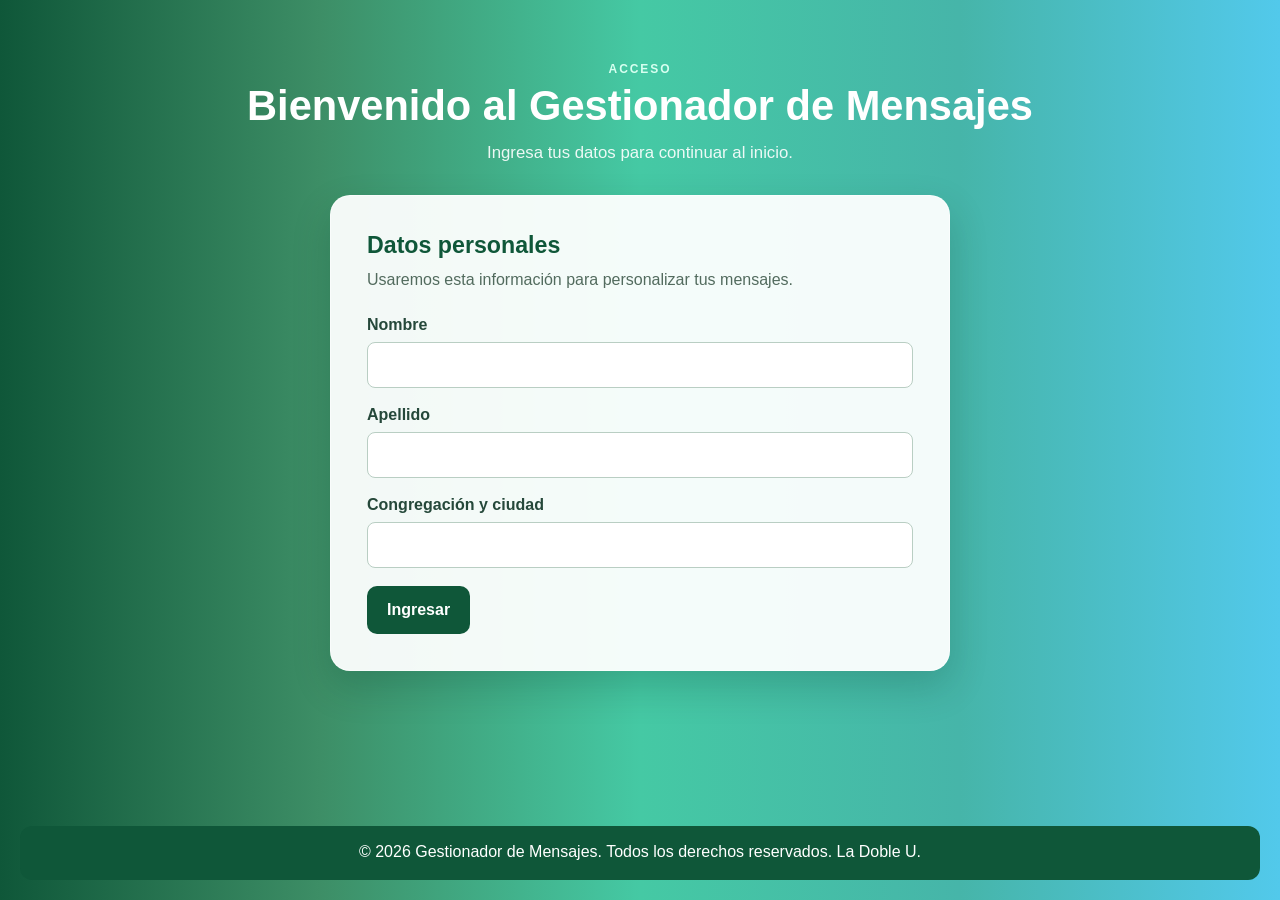
<file: index.html>
<!DOCTYPE html>
<html lang="es">
<head>
    <meta charset="UTF-8">
    <meta name="viewport" content="width=device-width, initial-scale=1.0">
    <meta name="theme-color" content="#0f5739">
    <link rel="manifest" href="manifest.json">
    <link rel="icon" type="image/png" href="LogoGDM.jpeg">
    <link rel="stylesheet" href="estilos.css">
    <title>Acceso | Gestionador de Mensajes</title>
</head>

<body class="pagina-configuracion">
    <main class="configuracion-main">
        <header class="seccion-encabezado">
            <p class="seccion-etiqueta">ACCESO</p>
            <h1>Bienvenido al Gestionador de Mensajes</h1>
            <p>Ingresa tus datos para continuar al inicio.</p>
        </header>

        <section class="container configuracion-card" aria-labelledby="titulo-datos">
            <h2 id="titulo-datos">Datos personales</h2>
            <p class="configuracion-descripcion">Usaremos esta información para personalizar tus mensajes.</p>

            <form id="form-datos-personales" class="configuracion-form">
                <div class="configuracion-campo">
                    <label for="nombre">Nombre</label>
                    <input type="text" id="nombre" name="nombre" autocomplete="given-name" required>
                </div>

                <div class="configuracion-campo">
                    <label for="apellido">Apellido</label>
                    <input type="text" id="apellido" name="apellido" autocomplete="family-name" required>
                </div>

                <div class="configuracion-campo">
                    <label for="congregacion">Congregación y ciudad </label>
                    <input type="text" id="congregacion" name="congregacion" autocomplete="organization" required>
                </div>
                <button type="submit" class="button">Ingresar</button>
            </form>
        </section>
    </main>

    <footer class="footer">
        <p>© 2026 Gestionador de Mensajes. Todos los derechos reservados. La Doble U.</p>
    </footer>

    <script>
        const form = document.getElementById("form-datos-personales");
        const nombreInput = document.getElementById("nombre");
        const apellidoInput = document.getElementById("apellido");
        const congregacionInput = document.getElementById("congregacion");

        form.addEventListener("submit", (event) => {
            event.preventDefault();
            localStorage.setItem("nombreUsuario", nombreInput.value.trim());
            localStorage.setItem("apellidoUsuario", apellidoInput.value.trim());
            localStorage.setItem("congregacionUsuario", congregacionInput.value.trim());
            window.location.href = "Home.html";
        });

    </script>
</body>
</html>
</file>
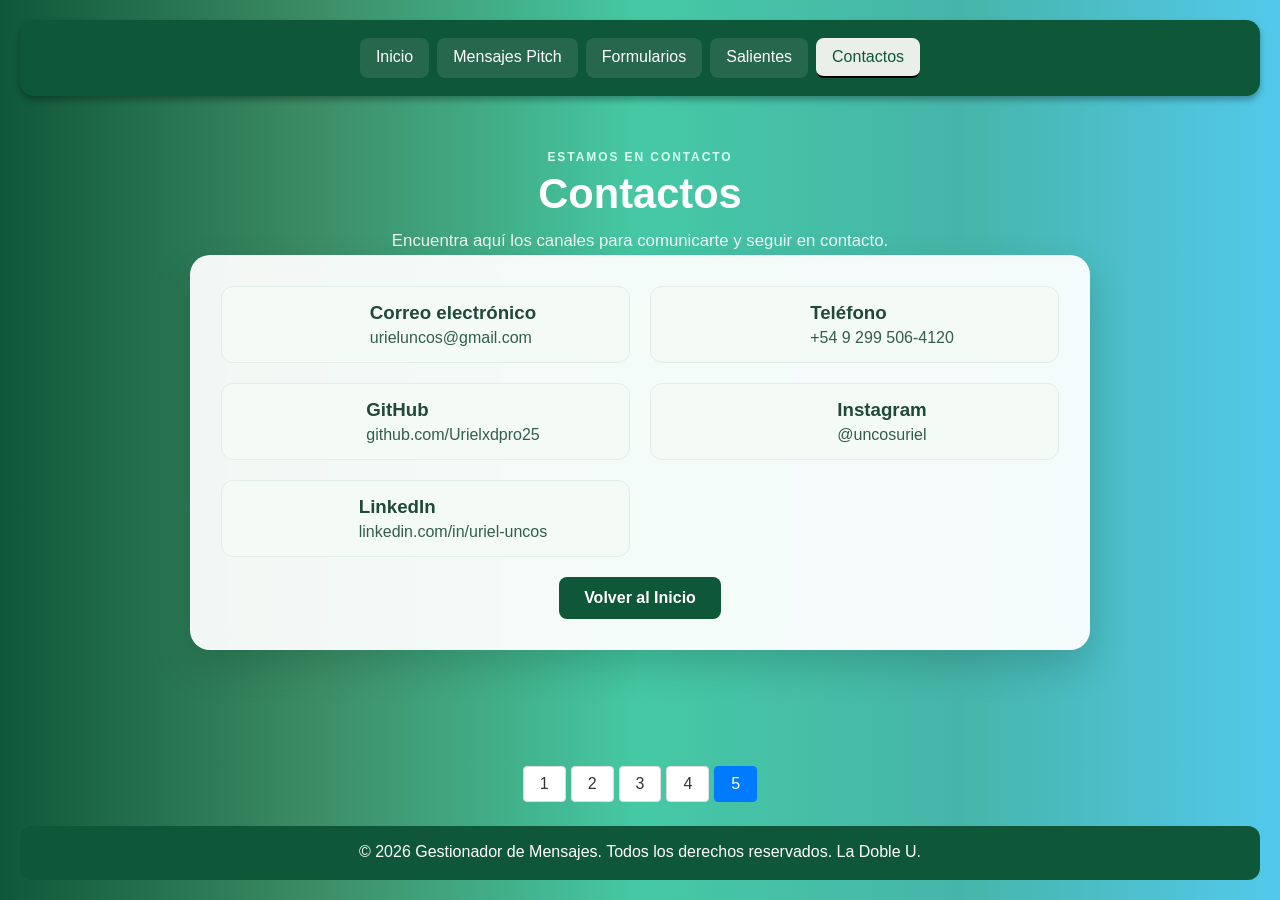
<file: Contactos.html>
<!DOCTYPE html>
<html lang="es">

<head>
    <meta charset="UTF-8">
    <meta name="viewport" content="width=device-width, initial-scale=1.0">
    <link rel="manifest" href="manifest.json">
    <link rel="icon" type="image/png" href="LogoGDM.jpeg">
    <link rel="stylesheet" href="estilos.css">
    <title>Contacto|Gestionador de Mensajes</title>


    <style>
        .descripcion {
            color: white;
            text-align: center;
            margin-bottom: 30px;
            font-size: 1.1rem;
        }

        .container {
            max-width: 650px;
            margin: auto;
            background: rgba(255, 255, 255, .15);
            backdrop-filter: blur(10px);
            border-radius: 20px;
            padding: 30px;
            box-shadow: 0 10px 25px rgba(0, 0, 0, .25);
            display: grid;
            grid-template-columns: repeat(3, 1fr);
            grid-template-rows: repeat(2, 1fr);
            gap: 20px;
        }

        .contacto {
            display: flex;
            justify-content: center;
            align-items: center;
            gap: 15px;
            background: rgba(255, 255, 255, .2);
            padding: 15px;
            margin-bottom: 15px;
            border-radius: 12px;
            transition: .3s;
        }

        .contacto:hover {
            transform: translateY(-3px);
            background: rgba(255, 255, 255, .3);
        }

        .contacto i {
            font-size: 28px;
            color: white;
            width: 40px;
            text-align: center;
        }

        .contacto h3 {
            color: rgb(1, 1, 1);
            margin-bottom: 5px;
        }

        .contacto a,
        .contacto p {
            color: rgb(0, 0, 0);
            text-decoration: none;
            word-break: break-word;
        }

        .contacto a:hover {
            text-decoration: underline;
        }

        .boton {
            display: block;
            width: fit-content;
            margin: 25px auto 0;
            background: #0f5739;
            color: white;
            padding: 12px 25px;
            border-radius: 8px;
            text-decoration: none;
            font-weight: bold;
            transition: .3s;
        }

        .boton:hover {
            background: #08452d;
        }


            @media(max-width:600px) {

                h1 {
                    font-size: 2rem;
                }

                .container {
                    padding: 20px;

                }

                .contacto {
                    flex-direction: column;
                    text-align: center;
                }

            }

            .container{
            display: grid;
            grid-template-columns: repeat(1, 1fr);
            grid-template-rows: repeat(auto, 1fr);
            gap: 20px;
            }
        
    
    </style>

</head>

<body class="pagina-contactos">

      <nav class="navbar">
        <div class="direccion"><a href="Home.html">Inicio</a></div>
        <div class="direccion"><a href="Mensajes Pitch.html">Mensajes Pitch</a></div>
        <div class="direccion"><a href="formularios.html">Formularios</a></div>
        <div class="direccion"><a href="Salientes.html">Salientes</a></div>
        <div class="direccion"><a href="Contactos.html" class="navActive">Contactos</a></div>
    </nav>

    <main class="contactos-main">
        <header class="seccion-encabezado">
            <p class="seccion-etiqueta">ESTAMOS EN CONTACTO</p>
            <h1>Contactos</h1>
            <p>Encuentra aquí los canales para comunicarte y seguir en contacto.</p>
        </header>

        <section class="container">
            <div class="contacto">
                <i class="fas fa-envelope"></i>

                <div>
                    <h3>Correo electrónico</h3>
                    <a href="mailto:urieluncos@gmail.com">
                        urieluncos@gmail.com
                    </a>
                </div>
            </div>

            <div class="contacto">
                <i class="fas fa-phone"></i>

                <div>
                    <h3>Teléfono</h3>
                    <a href="tel:299 5064120">
                        +54 9 299 506-4120
                    </a>
                </div>
            </div>

            <div class="contacto">
                <i class="fab fa-github"></i>

                <div>
                    <h3>GitHub</h3>
                    <a href="https://github.com/Urielxdpro25" target="_blank">
                        github.com/Urielxdpro25
                    </a>
                </div>
            </div>

            <div class="contacto">
                <i class="fab fa-instagram"></i>

                <div>
                    <h3>Instagram</h3>
                    <a href="https://instagram.com/uncosuriel" target="_blank">
                        @uncosuriel
                    </a>
                </div>
            </div>

            <div class="contacto">
                <i class="fab fa-linkedin"></i>

                <div>
                    <h3>LinkedIn</h3>
                    <a href="https://www.linkedin.com/in/uriel-uncos-005b1439a/" target="_blank">
                        linkedin.com/in/uriel-uncos
                    </a>
                </div>
            </div>

            <a class="boton" href="index.html">
                Volver al Inicio
            </a>
        </section>
    </main>

  <nav aria-label="Paginación de la página">

        <ul class="pagination">
            <li><a href="Home.html">1</a></li>
            <li><a href="Mensajes Pitch.html">2</a></li>
            <li><a href="formularios.html">3</a></li>
            <li><a href="Salientes.html">4</a></li>
            <li><a href="Contactos.html" class="active">5</a></li>

        </ul>

    </nav>

    <footer class="footer">
        <p class="p">© 2026 Gestionador de Mensajes. Todos los derechos reservados. La Doble U.</p>
    </footer>

</body>

</html>
</file>
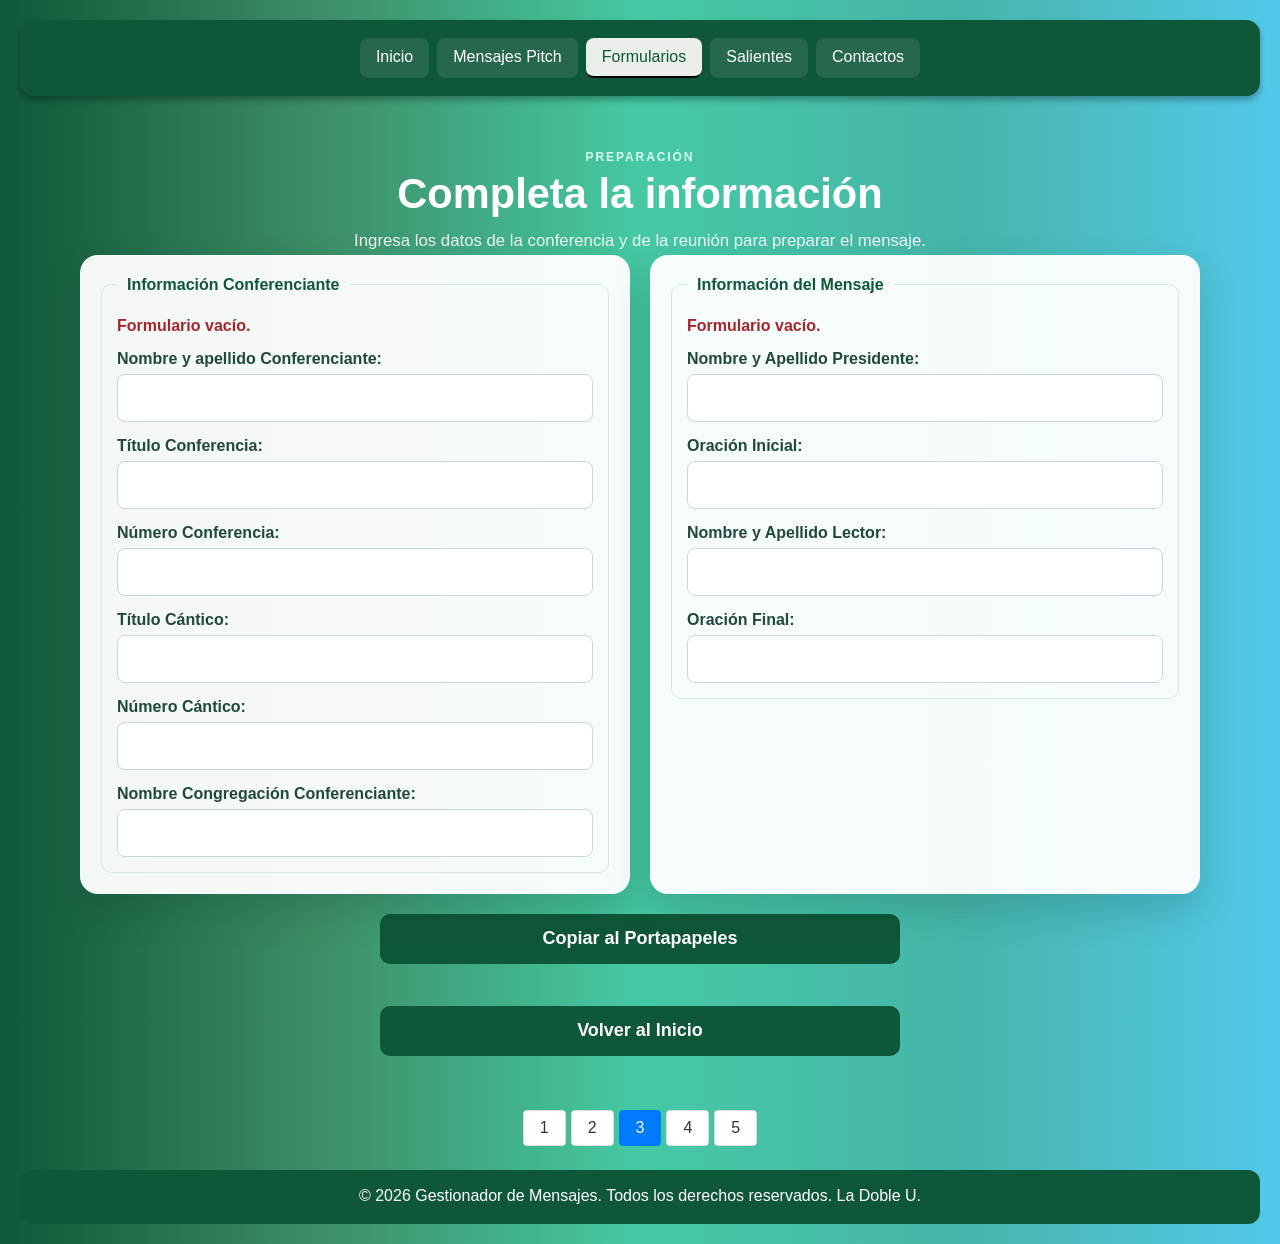
<file: formularios.html>
<!DOCTYPE html>
<html lang="es">

<head>
    <meta charset="UTF-8">
    <meta name="viewport" content="width=device-width, initial-scale=1.0">
    <link rel="manifest" href="manifest.json">
    <link rel="icon" type="image/png" href="LogoGDM.jpeg">
    <link rel="stylesheet" href="estilos.css">
    <meta name="theme-color" content="#0f5739">
    <title>Formularios|Gestionador de Mensajes</title>

    <style>
        .form {
            background: rgba(255, 255, 255, .95);
            width: 100%;
            max-width: 560px;
            margin: 20px auto;
            padding: 20px;
            border-radius: 15px;
            box-shadow: 0 8px 20px rgba(0, 0, 0, .2);
        }

        .estado-formulario {
            margin: 8px 0 12px;
            font-weight: bold;
        }

        .estado-formulario[data-estado="vacio"] {
            color: #a4262c;
        }

        .estado-formulario[data-estado="incompleto"] {
            color: #8a5700;
        }

        .estado-formulario[data-estado="completo"] {
            color: #0f5739;
        }

        fieldset {
            border: 1px solid #d6e8df;
            border-radius: 10px;
            padding: 15px;
        }

        legend {
            color: #0f5739;
            font-weight: bold;
            padding: 0 10px;
        }

        label {
            display: block;
            margin-top: 15px;
            margin-bottom: 6px;
            font-weight: bold;
            color: #20493b;
        }

        input {
            width: 100%;
            height: 48px;
            padding: 10px;
            font-size: 17px;
            border-radius: 8px;
            border: 1px solid #c7d9d1;
        }

        .btn {
            width: 100%;
            height: 55px;
            margin-top: 25px;
            border: none;
            border-radius: 30px;
            cursor: pointer;
            font-size: 18px;
            font-weight: bold;
            background: linear-gradient(135deg, #00d4ff, #1fe099);
            transition: .3s;
        }

        .btn:hover {
            transform: scale(1.02);
        }

        .Forms {
            display: flex;
            justify-content: center;
            gap: 20px;
        }

        @media (max-width: 600px) {
            .Forms {
                display: grid;
                grid-template-columns: repeat(1, 1fr);

            }

        }

        #mensajeCopiado {
            position: fixed;
            bottom: 20px;
            left: 50%;
            transform: translateX(-50%);
            background: #0f5739;
            color: white;
            padding: 12px 20px;
            border-radius: 25px;
            display: none;
            font-weight: bold;
        }
    </style>

</head>

<body class="pagina-formularios">

    <nav class="navbar">
        <div class="direccion"><a href="Home.html">Inicio</a></div>
        <div class="direccion"><a href="Mensajes Pitch.html">Mensajes Pitch</a></div>
        <div class="direccion"><a href="formularios.html" class="navActive">Formularios</a></div>
        <div class="direccion"><a href="Salientes.html">Salientes</a></div>
        <div class="direccion"><a href="Contactos.html">Contactos</a></div>
    </nav>

    <main class="formularios-main">
        <header class="seccion-encabezado">
            <p class="seccion-etiqueta">PREPARACIÓN</p>
            <h1>Completa la información</h1>
            <p>Ingresa los datos de la conferencia y de la reunión para preparar el mensaje.</p>
        </header>

        <div class="Forms">

            <form id="form-conferenciante" class="form">

                <fieldset>

                    <legend>Información Conferenciante</legend>
                    <p class="estado-formulario" id="estadoConferenciante" aria-live="polite"></p>

                    <label for="nombre">Nombre y apellido Conferenciante:</label>
                    <input type="text" id="nombre">


                    <label for="titulo">Título Conferencia:</label>
                    <input type="text" id="titulo">

                    <label for="numero">Número Conferencia:</label>
                    <input type="text" id="numero">

                    <label for="titulo-Cantico">Título Cántico:</label>
                    <input type="text" id="titulo-Cantico">

                    <label for="numero-Cantico">Número Cántico:</label>
                    <input type="text" id="numero-Cantico">

                    <label for="nombre-Congregacion">Nombre Congregación Conferenciante:</label>
                    <input type="text" id="nombre-Congregacion">

                </fieldset>

            </form>


            <form id="form-mensaje" class="form">

                <fieldset>

                    <legend>Información del Mensaje</legend>
                    <p class="estado-formulario" id="estadoMensaje" aria-live="polite"></p>

                    <label for="nom-Presidente" class="presidente">Nombre y Apellido Presidente:</label>
                    <input type="text" id="nom-Presidente">

                    <label for="oracion-Ini">Oración Inicial:</label>
                    <input type="text" id="oracion-Ini">

                    <label for="nom-Lector">Nombre y Apellido Lector:</label>
                    <input type="text" id="nom-Lector">

                    <label for="oracion-Fin">Oración Final:</label>
                    <input type="text" id="oracion-Fin">



                </fieldset>
            </form>


        </div><!--div contendor de los 2 formularios-->

        <button type="button" class="btn" onclick="copiarFormulario()">
            Copiar al Portapapeles
        </button>

        <br>
        <button class="btn" onclick="window.location.href='Home.html'">Volver al Inicio</button>

        <div id="mensajeCopiado">
            ¡Información copiada al portapapeles!
        </div>

    </main>



    <nav aria-label="Paginación de la página">

        <ul class="pagination">
            <li><a href="Home.html">1</a></li>
            <li><a href="Mensajes Pitch.html">2</a></li>
            <li><a href="formularios.html" class="active">3</a></li>
            <li><a href="Salientes.html">4</a></li>
            <li><a href="Contactos.html">5</a></li>

        </ul>

    </nav>

    <footer class="footer">
        <p class="p">© 2026 Gestionador de Mensajes. Todos los derechos reservados. La Doble U.</p>
    </footer>

    <script>
        function actualizarEstadoFormulario(formularioId, estadoId) {
            const formulario = document.getElementById(formularioId);
            const estado = document.getElementById(estadoId);
            const campos = formulario.getElementsByTagName("input");
            let camposCompletos = 0;

            for (let i = 0; i < campos.length; i++) {
                if (campos[i].value.trim() !== "") {
                    camposCompletos++;
                }
            }

            if (camposCompletos === 0) {
                estado.textContent = "Formulario vacío.";
                estado.dataset.estado = "vacio";
            } else if (camposCompletos === campos.length) {
                estado.textContent = "Formulario completo.";
                estado.dataset.estado = "completo";
            } else {
                estado.textContent = `Formulario incompleto: ${camposCompletos} de ${campos.length} campos completos.`;
                estado.dataset.estado = "incompleto";
            }
        }

        const formularioConferenciante = document.getElementById("form-conferenciante");
        formularioConferenciante.addEventListener("input", function () {
            actualizarEstadoFormulario("form-conferenciante", "estadoConferenciante");
        });
        actualizarEstadoFormulario("form-conferenciante", "estadoConferenciante");

        const formularioMensaje = document.getElementById("form-mensaje");
        formularioMensaje.addEventListener("input", function () {
            actualizarEstadoFormulario("form-mensaje", "estadoMensaje");
        });
        actualizarEstadoFormulario("form-mensaje", "estadoMensaje");

        function copiarFormulario() {
            const presidente = document.getElementById("nom-Presidente").value;
            const nombre = document.getElementById("nombre").value;
            const titulo = document.getElementById("titulo").value;
            const numero = document.getElementById("numero").value;
            const tituloCantico = document.getElementById("titulo-Cantico").value;
            const numeroCantico = document.getElementById("numero-Cantico").value;
            const congregacion = document.getElementById("nombre-Congregacion").value;
            const oracionInicial = document.getElementById("oracion-Ini").value;
            const lector = document.getElementById("nom-Lector").value;
            const oracionFinal = document.getElementById("oracion-Fin").value;

            const texto = `Hola ${presidente}, aquí tienes la información del conferenciante:
Información del conferenciante:
Nombre y Apellido Conferenciante: ${nombre}
Título Conferencia: ${titulo}
Número Conferencia: ${numero}
Título Cántico: ${tituloCantico}
Número Cántico: ${numeroCantico}
Nombre Congregación Conferenciante: ${congregacion}

Información de la reunión:
Nombre y Apellido Presidente: ${presidente}
Oración Inicial: ${oracionInicial}
Nombre y Apellido Lector: ${lector}
Oración Final: ${oracionFinal}`;

            navigator.clipboard.writeText(texto)
                .then(function () {
                    const mensajeCopiado = document.getElementById("mensajeCopiado");
                    mensajeCopiado.style.display = "block";

                    setTimeout(function () {
                        mensajeCopiado.style.display = "none";
                    }, 3000);
                })
                .catch(function (error) {
                    console.error("Error al copiar el texto: ", error);
                });
        }

        if ("serviceWorker" in navigator) {
            navigator.serviceWorker.register("service-worker.js")
                .then(function () {
                    console.log("Service Worker registrado");
                })
                .catch(function (error) {
                    console.log(error);
                });
        }
    </script>

</body>

</html>
</file>
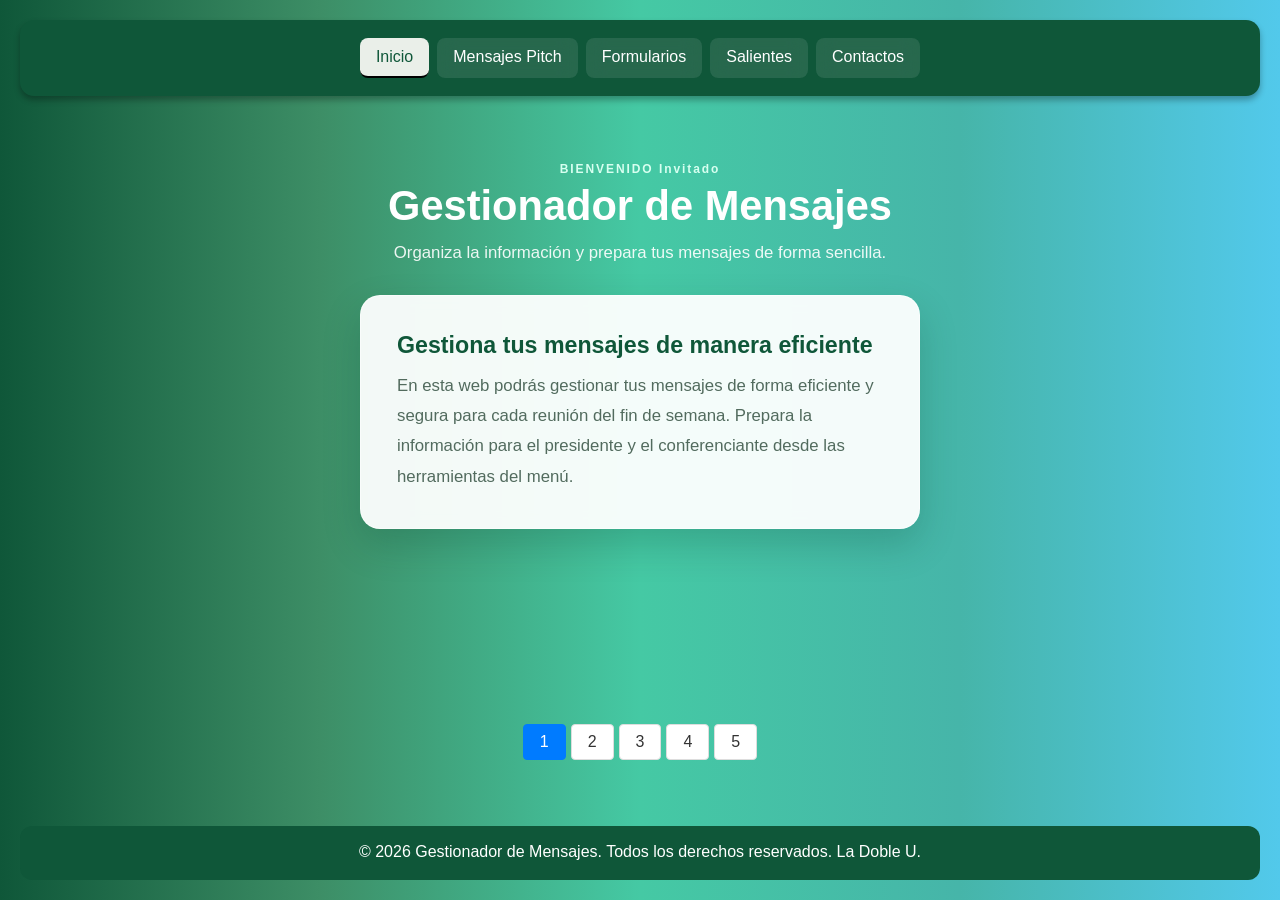
<file: Home.html>
<!DOCTYPE html>
<html lang="es">

<head>
    <meta charset="UTF-8">
    <meta name="viewport" content="width=device-width, initial-scale=1.0">
    <link rel="manifest" href="manifest.json">
    <link rel="icon" type="image/png" href="LogoGDM.jpeg">
    <link rel="stylesheet" href="estilos.css">
    <title>Gestionador de Mensajes</title>
</head>


<style>
    .container {
        width: auto;
        max-width: 560px;
        margin: 20px auto;
        padding: 20px;
        border-radius: 15px;

        background: rgba(255, 255, 255, .15);
        backdrop-filter: blur(8px);

        border: 1px solid rgba(255, 255, 255, .25);

        box-shadow: 0 8px 20px rgba(0, 0, 0, .25);

        transition:
            transform .35s ease,
            box-shadow .35s ease,
            background .35s ease,
            border-color .35s ease;
    }



    .button {
        background: #0f5739;
        color: white;
        padding: 12px 24px;
        border: none;
        border-radius: 8px;
        cursor: pointer;
        font-size: 1rem;
        transition: all .3s ease;
    }

    .button:hover {
        background: #1d7b56;
        transform: translateY(-3px);
        box-shadow: 0 8px 18px rgba(0, 0, 0, .35);
    }
</style>

<body class="pagina-inicio">

    <nav class="navbar">
        <div class="direccion"><a href="Home.html" class="navActive">Inicio</a></div>
        <div class="direccion"><a href="Mensajes Pitch.html">Mensajes Pitch</a></div>
        <div class="direccion"><a href="formularios.html">Formularios</a></div>
        <div class="direccion"><a href="Salientes.html">Salientes</a></div>
        <div class="direccion"><a href="Contactos.html">Contactos</a></div>
    </nav>


    <main class="inicio-main">
        <header class="seccion-encabezado">
            <p class="seccion-etiqueta">BIENVENIDO <span id="nombre"></span></p>
            <h1>Gestionador de Mensajes</h1>
            <p>Organiza la información y prepara tus mensajes de forma sencilla.</p>
        </header>


        <section class="container">
            <h2>Gestiona tus mensajes de manera eficiente</h2>
            <p>En esta web podrás gestionar tus mensajes de forma eficiente y segura para cada reunión del fin de
                semana. Prepara la información para el presidente y el conferenciante desde las herramientas del menú.
            </p>
        </section>

        </section>

    </main>

    <br>

    <nav aria-label="Paginación de la página">

        <ul class="pagination">
            <li><a href="Home.html" class="active">1</a></li>
            <li><a href="Mensajes Pitch.html">2</a></li>
            <li><a href="formularios.html">3</a></li>
            <li><a href="Salientes.html">4</a></li>
            <li><a href="Contactos.html">5</a></li>
        </ul>

    </nav>

    <br>

    <footer class="footer">
        <p class="fp">© 2026 Gestionador de Mensajes. Todos los derechos reservados. La Doble U.</p>
    </footer>
<script>
        const nombreUsuario = localStorage.getItem("nombreUsuario");
        const apellidoUsuario = localStorage.getItem("apellidoUsuario");
        const nombreCompleto = `${nombreUsuario?.trim() || ""} ${apellidoUsuario?.trim() || ""}`.trim();
        document.getElementById("nombre").textContent = nombreCompleto ? nombreCompleto : "Invitado";
    </script>

</body>

</html>
</file>
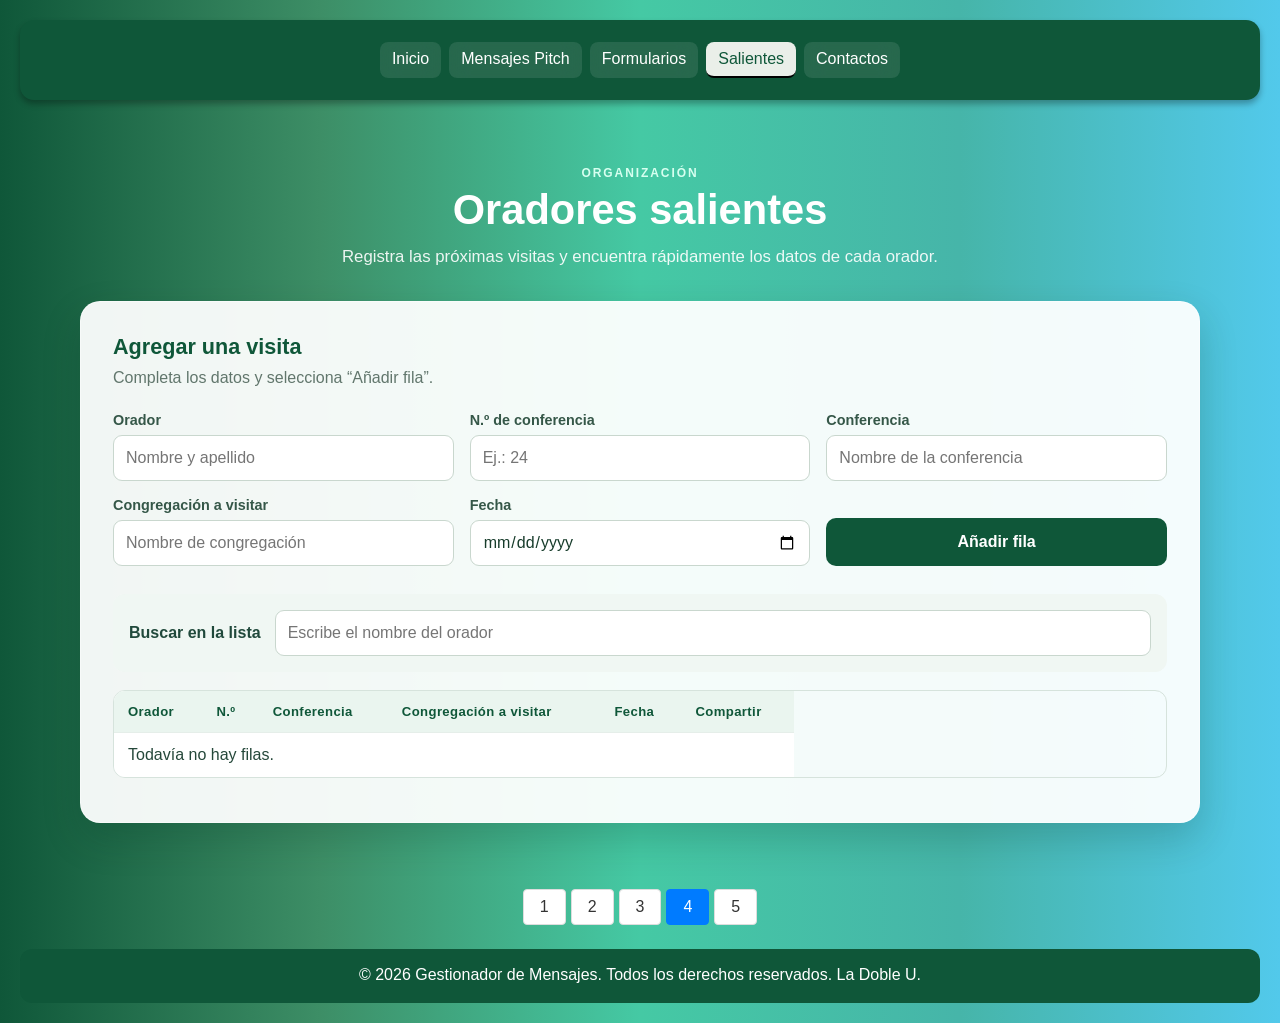
<file: Salientes.html>
<!DOCTYPE html>
<html lang="es">

<head>
    <meta charset="UTF-8">
    <meta name="viewport" content="width=device-width, initial-scale=1.0">
    <link rel="icon" type="image/png" href="LogoGDM.jpeg">
    <link rel="manifest" href="manifest.json">
    <link rel="stylesheet" href="estilos.css">
    <title>Salientes | GDM</title>
</head>

<body class="pagina-salientes">
    <nav class="navbar">
        <div class="direccion"><a href="Home.html">Inicio</a></div>
        <div class="direccion"><a href="Mensajes Pitch.html">Mensajes Pitch</a></div>
        <div class="direccion"><a href="formularios.html">Formularios</a></div>
        <div class="direccion"><a href="Salientes.html" class="navActive">Salientes</a></div>
        <div class="direccion"><a href="Contactos.html">Contactos</a></div>
    </nav>

    <main>
        <header class="salientes-encabezado">
            <p class="salientes-etiqueta">ORGANIZACIÓN</p>
            <h1>Oradores salientes</h1>
            <p>Registra las próximas visitas y encuentra rápidamente los datos de cada orador.</p>
        </header>
        <section class="panel">
            <div class="salientes-seccion-titulo">
                <h2>Agregar una visita</h2>
                <p>Completa los datos y selecciona “Añadir fila”.</p>
            </div>
            <form class="formulario" id="formulario">
                <label class="salientes-campo" for="orador">
                    <span>Orador</span>
                    <input id="orador" type="text" placeholder="Nombre y apellido"
                        aria-label="Nombre y apellido del orador" required>
                </label>
                <label class="salientes-campo" for="numero">
                    <span>N.º de conferencia</span>
                    <input id="numero" type="number" min="1" placeholder="Ej.: 24" aria-label="Número de conferencia"
                        required>
                </label>
                <label class="salientes-campo" for="conferencia">
                    <span>Conferencia</span>
                    <input id="conferencia" type="text" placeholder="Nombre de la conferencia"
                        aria-label="Nombre de conferencia" required>
                </label>
                <label class="salientes-campo" for="congregacion">
                    <span>Congregación a visitar</span>
                    <input id="congregacion" type="text" placeholder="Nombre de congregación"
                        aria-label="Congregación a visitar" required>
                </label>
                <label class="salientes-campo" for="fecha">
                    <span>Fecha</span>
                    <input id="fecha" type="date" aria-label="Fecha" required>
                </label>
                <button class="salientes-agregar" type="submit">Añadir fila</button>
            </form>

            <div class="salientes-busqueda">
                <label for="buscador">Buscar en la lista</label>
                <input id="buscador" type="search" placeholder="Escribe el nombre del orador"
                    aria-label="Buscar por nombre del orador">
            </div>

            <div class="tabla-contenedor">
                <table>
                    <thead>
                        <tr>
                            <th>Orador</th>
                            <th>N.º</th>
                            <th>Conferencia</th>
                            <th>Congregación a visitar</th>
                            <th>Fecha</th>
                            <th>Compartir</th>
                        </tr>
                    </thead>
                    <tbody id="filas">
                        <tr id="sin-registros">
                            <td colspan="6">Todavía no hay filas.</td>
                        </tr>
                    </tbody>
                </table>
            </div>
            <p class="estado" id="estado" aria-live="polite"></p>
        </section>
    </main>

    <nav aria-label="Paginación de la página">

        <ul class="pagination">
            <li><a href="Home.html">1</a></li>
            <li><a href="Mensajes Pitch.html">2</a></li>
            <li><a href="formularios.html">3</a></li>
            <li><a href="Salientes.html" class="active">4</a></li>
            <li><a href="Contactos.html">5</a></li>

        </ul>

    </nav>

    <footer class="footer">
        <p class="p">© 2026 Gestionador de Mensajes. Todos los derechos reservados. La Doble U.</p>
    </footer>

    <script>
        const formulario = document.getElementById('formulario');
        const filas = document.getElementById('filas');
        const buscador = document.getElementById('buscador');
        const estado = document.getElementById('estado');

        formulario.addEventListener('submit', function (evento) {
            evento.preventDefault();
            const valores = [
                document.getElementById('orador').value.trim(),
                document.getElementById('numero').value,
                document.getElementById('conferencia').value.trim(),
                document.getElementById('congregacion').value.trim(),
                document.getElementById('fecha').value
            ];
            const filaVacia = document.getElementById('sin-registros');
            if (filaVacia) filaVacia.remove();

            const fila = document.createElement('tr');
            valores.forEach(function (valor) {
                const celda = document.createElement('td');
                celda.textContent = valor;
                fila.appendChild(celda);
            });

            const celdaCompartir = document.createElement('td');
            const botonCompartir = document.createElement('button');
            botonCompartir.type = 'button';
            botonCompartir.textContent = 'Compartir';
            botonCompartir.addEventListener('click', function () {
                const mensaje = `Orador: ${valores[0]}\nConferencia ${valores[1]}: ${valores[2]}\nCongregación: ${valores[3]}\nFecha: ${valores[4]}`;
                if (navigator.share) {
                    navigator.share({ title: 'Datos de la conferencia', text: mensaje })
                        .catch(function () { });
                } else {
                    window.open(`https://wa.me/?text=${encodeURIComponent(mensaje)}`, '_blank');
                }
            });
            celdaCompartir.appendChild(botonCompartir);
            fila.appendChild(celdaCompartir);
            filas.appendChild(fila);
            formulario.reset();
            filtrarFilas();
        });

        function filtrarFilas() {
            const busqueda = buscador.value.trim().toLocaleLowerCase();
            let visibles = 0;
            filas.querySelectorAll('tr:not(#sin-registros)').forEach(function (fila) {
                const coincide = fila.cells[0].textContent.toLocaleLowerCase().includes(busqueda);
                fila.hidden = !coincide;
                if (coincide) visibles++;
            });
            estado.textContent = busqueda && visibles === 0 ? 'No se encontraron oradores.' : '';
        }

        buscador.addEventListener('input', filtrarFilas);
    </script>
</body>

</html>
</file>
<file: estilos.css>
* {
    margin: 0;
    padding: 0;
    box-sizing: border-box;
    font-family: Arial, Helvetica, sans-serif;
}

body {
    background: linear-gradient(90deg, #0f5739, #3d8e66, #45c9a4, #46b5a9, #52c9eb);
    min-height: 100vh;
    display: flex;
    flex-direction: column;
    justify-content: flex-start;
    gap: 24px;
    padding: 20px;
}


.pagination {
    display: flex;
    list-style: none;
    padding: 0;
    justify-content: center;
    gap: 5px;
}

.pagination li a {
    display: block;
    padding: 8px 16px;
    text-decoration: none;
    color: #333;
    background-color: #fff;
    border: 1px solid #ddd;
    border-radius: 4px;
    transition: background-color 0.3s;
}

.pagination li a:hover {
    background-color: #eee;
}

.pagination li a.active {
    background-color: #007bff;
    color: #fff;
    border-color: #007bff;
}



.h1 {
    color: #064E40;
    text-align: center;
    margin-bottom: 25px;
    font-size: 2rem;
}

/* Botón generico */
.button{
    min-height: 48px;
    padding: 12px 20px;
    border: 0;
    border-radius: 10px;
    background: #0f5739;
    color: #fff;
    font-size: 1rem;
    font-weight: 700;
    cursor: pointer;
    transition: background-color .2s ease, transform .2s ease, box-shadow .2s ease;
}



.navbar {
    background-color: #0f5739;
    padding: 12px 16px;
    border-radius: 14px;
    box-shadow: 0 4px 6px rgba(0, 0, 0, .3);
    width: 100%;
    margin: 0 auto;
    gap: 8px;
    min-height: 76px;
    height: auto;
    display: flex;
    flex-wrap: wrap;
    justify-content: center;
    align-items: center;
}

.navbar .navActive {
    background-color: #eaefe9;
    color: #0f5739;
    border-color: black;
}

.direccion {
    text-align: center;
}

.direccion a {
    color: white;
    text-decoration: none;
    font-size: 1rem;
    border-bottom: 2px solid transparent;
    transition: color .3s ease, background-color .3s ease, transform .3s ease;
    background: rgba(255, 255, 255, 0.1);
    backdrop-filter: blur(10px);
    -webkit-backdrop-filter: blur(10px);
    padding: 10px 16px;
    border-radius: 8px;
    display: inline-block;
}

.direccion a:hover {
    color: #0f5739;
    background-color: white;
    border-bottom: 2px solid #0f5739;
    transform: translateY(-1px);
}

.footer {
    background-color: #0f5739;
    width: 100%;
    min-height: 54px;
    padding: 14px 18px;
    text-align: center;
    margin-top: auto;
    border-radius: 12px;
    color: white;
    line-height: 1.5;
}

input:focus {
    outline: none;
    border-color: #1fe099;
    box-shadow: 0 0 0 3px rgba(31, 224, 153, .25);
}


/* ========================= */
/*       CELULARES           */
/* ========================= */

@media (max-width: 600px) {
    body {
        padding: 10px 5px;
        gap: 18px;
    }

    .navbar {
        padding: 12px 10px;
    }

    .direccion {
        flex: 1 1 42%;
    }

    .direccion a {
        width: 100%;
        font-size: 1rem;
        padding: 10px 8px;
    }

    .direccion:last-child {
        flex-basis: 100%;
    }

    .footer {
        padding: 12px;
        font-size: 0.9rem;
    }
}

.pagina-inicio,
.pagina-formularios,
.pagina-contactos {
    justify-content: flex-start;
}

.seccion-encabezado {
    width: min(100%, 900px);
    margin: 12px auto 0;
    text-align: center;
    color: #fff;
}

.seccion-encabezado .seccion-etiqueta {
    color: #d7fff0;
    font-size: .75rem;
    font-weight: 700;
    letter-spacing: .16em;
}

.seccion-encabezado h1 {
    margin: 6px 0 10px;
    color: #fff;
    font-size: clamp(1.8rem, 4vw, 2.6rem);
}

.seccion-encabezado>p:last-child {
    color: rgba(255, 255, 255, .9);
    font-size: 1.05rem;
    line-height: 1.6;
}

.inicio-main,
.formularios-main,
.contactos-main {
    width: min(100%, 1120px);
    flex: 1;
    margin: 18px auto;
}

.pagina-inicio .seccion-encabezado {
    margin-top: 24px;
}

.pagina-inicio .container {
    width: min(100%, 760px);
    margin: 28px auto;
    padding: clamp(22px, 4vw, 36px);
    border: 1px solid rgba(255, 255, 255, .55);
    border-radius: 20px;
    background: rgba(255, 255, 255, .94);
    color: #25483a;
    box-shadow: 0 16px 38px rgba(7, 47, 32, .2);
}

.pagina-inicio .container h2 {
    margin-bottom: 12px;
    color: #0f5739;
    font-size: 1.45rem;
}

.pagina-inicio .container p {
    color: #526b5e;
    font-size: 1.05rem;
    line-height: 1.8;
}

.pagina-formularios .Forms {
    align-items: stretch;
    margin: 0 auto 20px;
}

.pagina-formularios .form {
    flex: 1 1 0;
    margin: 0;
    border: 1px solid rgba(255, 255, 255, .45);
    border-radius: 18px;
    box-shadow: 0 16px 38px rgba(7, 47, 32, .18);
}

.pagina-formularios .btn {
    display: block;
    width: min(100%, 520px);
    height: auto;
    min-height: 50px;
    margin: 12px auto;
    border-radius: 10px;
    background: #0f5739;
    color: #fff;
}

.pagina-formularios .btn:hover {
    background: #08452d;
    transform: translateY(-1px);
}

.pagina-formularios #mensajeCopiado {
    z-index: 10;
    box-shadow: 0 8px 24px rgba(7, 47, 32, .24);
}

.pagina-contactos .container {
    width: min(100%, 900px);
    max-width: none;
    margin: 0 auto 24px;
    padding: clamp(18px, 3vw, 30px);
    border: 1px solid rgba(255, 255, 255, .5);
    border-radius: 20px;
    background: rgba(255, 255, 255, .94);
    box-shadow: 0 16px 38px rgba(7, 47, 32, .2);
    grid-template-columns: repeat(2, minmax(0, 1fr));
    grid-template-rows: auto;
}

.pagina-contactos .contacto {
    min-width: 0;
    margin: 0;
    border: 1px solid #e1eee7;
    background: #f4faf6;
}

.pagina-contactos .contacto i {
    flex: 0 0 40px;
    color: #0f8051;
}

.pagina-contactos .contacto h3 {
    color: #20493b;
}

.pagina-contactos .contacto a {
    color: #315f4a;
}

.pagina-contactos .boton {
    grid-column: 1 / -1;
    margin: 0 auto;
}

.pagina-pitch {
    justify-content: flex-start;
}

.pagina-pitch .navbar,
.pagina-salientes .navbar {
    height: auto;
    min-height: 80px;
    flex-wrap: wrap;
    justify-content: center;
}

.pagina-pitch .direccion a,
.pagina-salientes .direccion a {
    padding: 8px 12px;
    font-size: 1rem;
}

.pitch-main {
    width: min(100%, 900px);
    flex: 1;
    margin: 42px auto;
}

.pitch-encabezado,
.salientes-encabezado {
    margin: 0 auto 28px;
    text-align: center;
    color: #fff;
}

.pitch-encabezado .h1,
.salientes-encabezado h1 {
    margin: 6px 0 10px;
    color: #fff;
    font-size: clamp(1.8rem, 4vw, 2.6rem);
}

.pitch-encabezado>p:last-child,
.salientes-encabezado>p:last-child {
    color: rgba(255, 255, 255, .9);
    font-size: 1.05rem;
    line-height: 1.6;
}

.pitch-etiqueta,
.salientes-etiqueta {
    color: #d7fff0;
    font-size: .75rem;
    font-weight: 700;
    letter-spacing: .16em;
}

.pagina-pitch .contenedor {
    display: flex;
    width: 100%;
    margin: 18px auto;
    padding: 22px;
    align-items: flex-end;
    gap: 18px;
    border: 1px solid rgba(255, 255, 255, .55);
    border-radius: 18px;
    background: rgba(255, 255, 255, .92);
    box-shadow: 0 12px 32px rgba(7, 47, 32, .16);
}

.pitch-campo {
    flex: 1;
}

.pitch-campo label,
.pitch-selector label {
    display: block;
    margin-bottom: 8px;
    color: #20493b;
    font-size: .95rem;
    font-weight: 700;
}

.pagina-pitch .input,
.pagina-pitch .select {
    width: 100%;
    min-height: 48px;
    height: auto;
    padding: 12px 14px;
    border: 1px solid #c7d9d1;
    border-radius: 10px;
    background: #fff;
    color: #173c2b;
    font-size: 1rem;
}

.pagina-pitch .input {
    transition: border-color .2s ease, box-shadow .2s ease;
}

.pagina-pitch .input:focus {
    background: #fff;
}

.pagina-pitch .btn,
.salientes-agregar {
    min-height: 48px;
    padding: 12px 20px;
    border: 0;
    border-radius: 10px;
    background: #0f5739;
    color: #fff;
    font-size: 1rem;
    font-weight: 700;
    cursor: pointer;
    transition: background-color .2s ease, transform .2s ease, box-shadow .2s ease;
}

.pagina-pitch .btn:hover,
.salientes-agregar:hover {
    background: #08452d;
    box-shadow: 0 6px 14px rgba(7, 47, 32, .2);
    transform: translateY(-1px);
}

.pitch-selector {
    width: min(100%, 520px);
    margin: 28px auto;
    padding: 20px;
    border: 1px solid rgba(255, 255, 255, .5);
    border-radius: 16px;
    background: rgba(255, 255, 255, .16);
}

.pitch-selector label {
    color: #fff;
}

.pagina-pitch .select {
    margin: 0;
    cursor: pointer;
}

.pagina-pitch .select:hover {
    border-color: #0f5739;
}

.pagina-pitch #contenedorMensaje:empty {
    display: none;
}

.pagina-pitch .card {
    width: 100%;
    padding: 24px;
    border-left: 5px solid #20a66c;
    border-radius: 12px;
    background: #fff;
    box-shadow: none;
}

.pagina-pitch .mp {
    margin-bottom: 20px;
    color: #25483a;
    font-size: 1.1rem;
    line-height: 1.8;
}

.pagina-salientes {
    justify-content: flex-start;
}

.pagina-salientes main {
    width: min(100%, 1120px);
    flex: 1;
    margin: 42px auto;
}

.salientes-encabezado {
    margin-bottom: 30px;
}

.pagina-salientes .panel {
    padding: clamp(18px, 3vw, 32px);
    border: 1px solid rgba(255, 255, 255, .45);
    border-radius: 20px;
    background: rgba(255, 255, 255, .94);
    color: #20493b;
    box-shadow: 0 16px 38px rgba(7, 47, 32, .2);
}

.salientes-seccion-titulo {
    margin-bottom: 22px;
}

.salientes-seccion-titulo h2 {
    margin-bottom: 6px;
    color: #0f5739;
    font-size: 1.35rem;
}

.salientes-seccion-titulo p {
    color: #61766c;
    line-height: 1.5;
}

.pagina-salientes .formulario {
    display: grid;
    grid-template-columns: repeat(3, minmax(0, 1fr));
    gap: 16px;
    margin-bottom: 28px;
}

.salientes-campo {
    display: flex;
    min-width: 0;
    flex-direction: column;
    gap: 7px;
    color: #355748;
    font-size: .9rem;
    font-weight: 700;
}

.salientes-campo input,
.salientes-busqueda input {
    width: 100%;
    min-width: 0;
    min-height: 46px;
    padding: 11px 12px;
    border: 1px solid #c9d7ce;
    border-radius: 9px;
    background: #fff;
    color: #173c2b;
    font-size: 1rem;
}

.salientes-agregar {
    align-self: end;
}

.salientes-busqueda {
    display: flex;
    align-items: center;
    gap: 14px;
    margin: 0 0 18px;
    padding: 16px;
    border-radius: 12px;
    background: #f0f7f3;
}

.salientes-busqueda label {
    flex: 0 0 auto;
    color: #20493b;
    font-weight: 700;
}

.tabla-contenedor {
    overflow-x: auto;
    border: 1px solid #d6e3dc;
    border-radius: 12px;
}

.pagina-salientes table {
    min-width: 680px;
    overflow: hidden;
    border: 0;
    border-collapse: separate;
    border-spacing: 0;
    color: #25483a;
    background: #fff;
}

.pagina-salientes th,
.pagina-salientes td {
    padding: 13px 14px;
    border: 0;
    border-bottom: 1px solid #e5eee9;
    text-align: left;
}

.pagina-salientes th {
    background: #eaf5ef;
    color: #0f5739;
    font-size: .82rem;
    letter-spacing: .03em;
}

.pagina-salientes tbody tr:last-child td {
    border-bottom: 0;
}

.pagina-salientes tbody tr:not(#sin-registros):hover {
    background: #f5faf7;
}

.pagina-salientes td button {
    min-height: 38px;
    padding: 8px 12px;
    border: 0;
    border-radius: 8px;
    background: #0f5739;
    color: #fff;
    font-size: .9rem;
    cursor: pointer;
}

.pagina-salientes td button:hover {
    background: #08452d;
}

.pagina-salientes .estado {
    margin-top: 12px;
    color: #8b3d32;
    font-weight: 700;
}

@media (max-width: 800px) {
    .pagina-salientes .formulario {
        grid-template-columns: repeat(2, minmax(0, 1fr));
    }

    .salientes-agregar {
        align-self: end;
    }
}

@media (max-width: 600px) {

    .pitch-main,
    .pagina-salientes main {
        margin: 28px auto;
    }

    .pagina-pitch .contenedor {
        align-items: stretch;
        flex-direction: column;
        padding: 18px;
    }

    .pagina-pitch .btn {
        width: 100%;
    }

    .pitch-selector {
        padding: 16px;
    }

    .pagina-pitch .card {
        padding: 18px;
    }

    .pagina-salientes .formulario {
        grid-template-columns: 1fr;
    }

    .salientes-busqueda {
        align-items: stretch;
        flex-direction: column;
        gap: 8px;
    }

    .pagina-formularios .Forms {
        display: grid;
        grid-template-columns: 1fr;
    }

    .pagina-formularios .form {
        width: 100%;
    }

    .pagina-contactos .container {
        grid-template-columns: 1fr;
    }

    .pagina-contactos .boton {
        grid-column: auto;
    }
}

.pagina-configuracion {
    justify-content: flex-start;
}

.configuracion-main {
    width: min(100%, 1120px);
    flex: 1;
    margin: 18px auto;
}

.configuracion-main .seccion-encabezado {
    margin-top: 24px;
}

.configuracion-card {
    width: min(100%, 620px);
    max-width: none;
    margin: 28px auto;
    padding: clamp(22px, 4vw, 36px);
    border: 1px solid rgba(255, 255, 255, .55);
    border-radius: 20px;
    background: rgba(255, 255, 255, .94);
    color: #25483a;
    box-shadow: 0 16px 38px rgba(7, 47, 32, .2);
}

.configuracion-card h2 {
    margin-bottom: 8px;
    color: #0f5739;
    font-size: 1.45rem;
}

.configuracion-descripcion {
    margin-bottom: 24px;
    color: #526b5e;
    line-height: 1.6;
}

.configuracion-form {
    display: grid;
    gap: 18px;
}

.configuracion-campo {
    display: grid;
    gap: 8px;
}

.configuracion-campo label {
    color: #25483a;
    font-weight: 700;
}

.configuracion-campo input {
    width: 100%;
    min-height: 46px;
    padding: 10px 12px;
    border: 1px solid #b9cec3;
    border-radius: 8px;
    background: #fff;
    color: #173c2c;
    font-size: 1rem;
}

.configuracion-form .button {
    justify-self: start;
}

@media (max-width: 600px) {
    .configuracion-form .button {
        width: 100%;
    }
}
</file>
